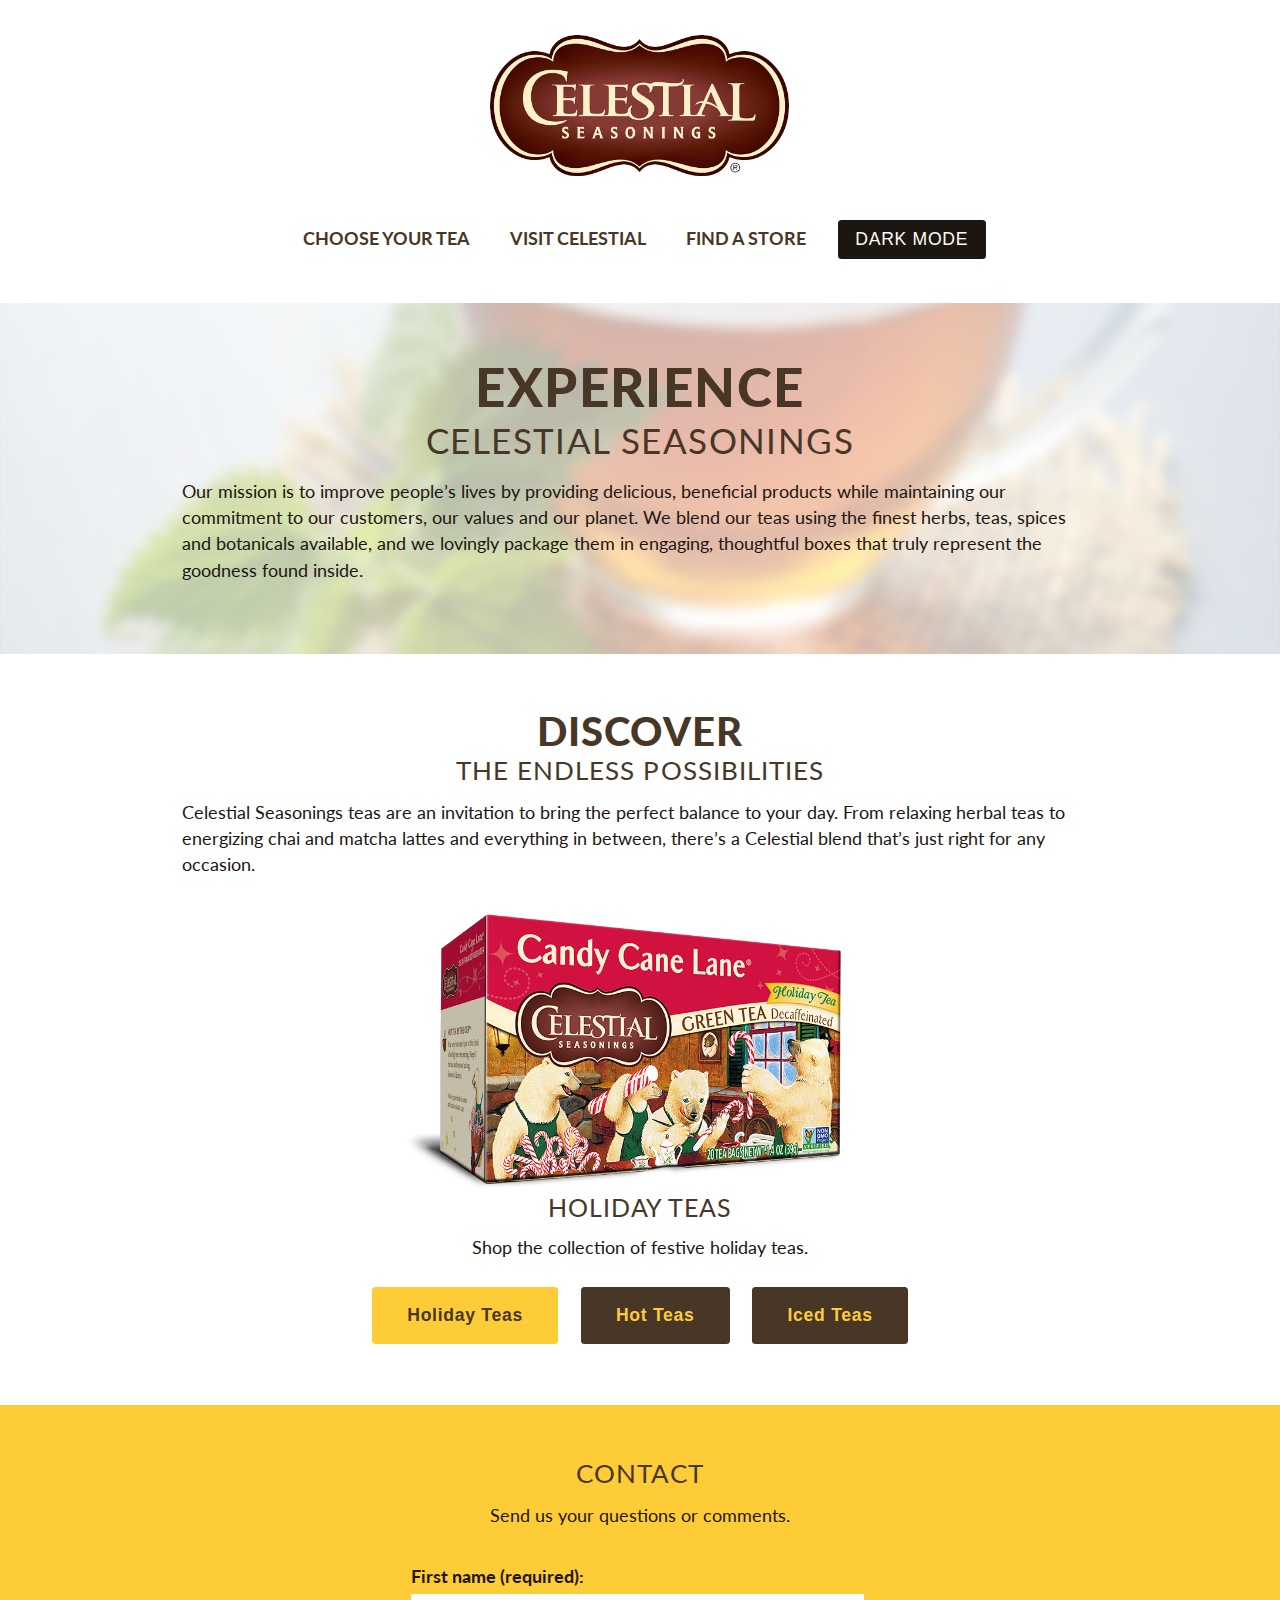
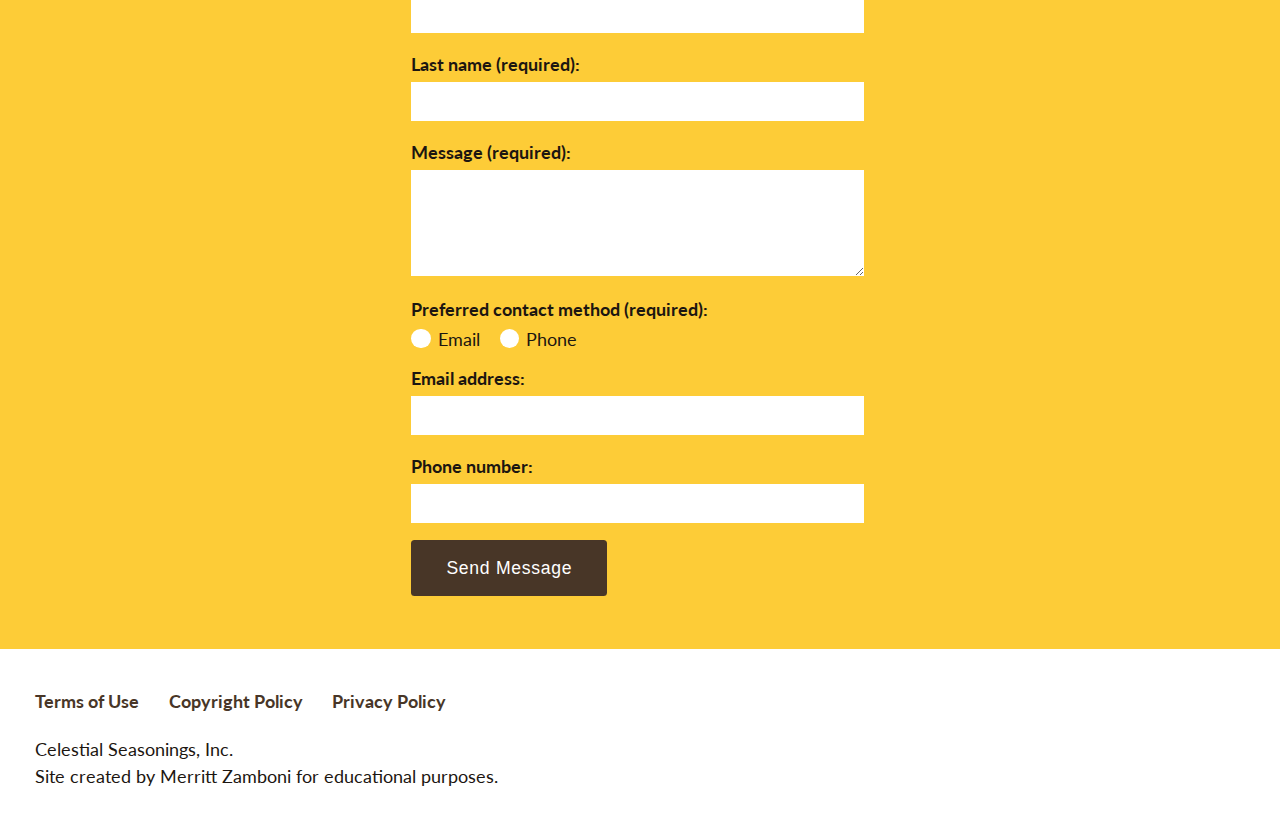
<file: celestial/index.html>
<!doctype html>
<html lang="en">
	<head>
		<!-- Merritt Zamboni -->
		<meta charset="UTF-8">
		<meta name="viewport" content="width=device-width, initial-scale=1">
		<link rel="stylesheet" type="text/css" href="style.css">
		<link href="https://fonts.googleapis.com/css?family=Lato:300,400,700,900&display=swap" rel="stylesheet">
		<link rel="stylesheet" href="https://use.fontawesome.com/releases/v5.4.1/css/all.css" integrity="sha384-5sAR7xN1Nv6T6+dT2mhtzEpVJvfS3NScPQTrOxhwjIuvcA67KV2R5Jz6kr4abQsz" crossorigin="anonymous">
		<title>Celestial Seasonings</title>
	</head>
	<body>
		<header>
			<a title="Celestial Seasonings" href="index.html" class="logo"><span>Celestial Seasonings</span></a>
			<nav>
				<h2 class="hidden">Navigation</h2>
				<ul>
					<li>
						<a href="#">Choose Your Tea</a>
					</li>
					<li>
						<a href="#">Visit Celestial</a>
					</li>
					<li>
						<a href="#">Find a Store</a>
					</li>	
					<li>
						<button id="darkmode-btn">Dark Mode</button>
					</li>
				</ul>
			</nav>
		</header>
		<main>
			<section id="hero">
				<h1><span>Experience</span>Celestial Seasonings</h1>
				<p>Our mission is to improve people’s lives by providing delicious, beneficial products while maintaining our commitment to our customers, our values and our planet. We blend our teas using the finest herbs, teas, spices and botanicals available, and we lovingly package them in engaging, thoughtful boxes that truly represent the goodness found inside.</p>
			</section>
			<section id="products">
				<h2><span>Discover</span>the endless possibilities</h2>
				<p>Celestial Seasonings teas are an invitation to bring the perfect balance to your day. From relaxing herbal teas to energizing chai and matcha lattes and everything in between, there’s a Celestial blend that’s just right for any occasion.</p>
				<div id="holiday">
					<img src="images/holiday.png" alt="Box of Candy Cane Lane green tea">
					<h3>Holiday Teas</h3>
					<p>Shop the collection of festive holiday teas.</p>
				</div>
				<div id="hot">
					<img src="images/hot.png" alt="Box of Morning Thunder black tea">
					<h3>Hot Teas</h3>
					<p>Browse our selection of herbal, green, and black teas.</p>
				</div>
				<div id="iced">
					<img src="images/iced.png" alt="Box of cool brew peach black iced tea">
					<h3>Iced Teas</h3>
					<p>Making a pitcher of refreshing iced tea takes mere moments.</p>
				</div>
				<button id="btn1" class="current-btn">Holiday Teas</button>
				<button id="btn2">Hot Teas</button>
				<button id="btn3">Iced Teas</button>
			</section>
			<section id="contact">
				<h2>Contact</h2>
				<p>Send us your questions or comments.</p>
				<form>
					<div id="error-text"></div> 
					<label for="first-name-field">First name (required):
						<input type="text" name="name" id="first-name-field">
					</label>
					<label for="last-name-field">Last name (required):
						<input type="text" name="name" id="last-name-field">
					</label>
					<label for="message-field">Message (required):
						<textarea id="message-field"></textarea>
					</label>
					<label id="contact-method-label">Preferred contact method (required):</label>
					<label for="email-checkbox" class="radio-label">
						<input type="radio" name="contactMethod" value="Email" id="email-checkbox"> Email&nbsp;&nbsp;&nbsp;
						<span class="radio"></span>
					</label>
					<label for="phone-checkbox" class="radio-label">
						<input type="radio" name="contactMethod" value="Phone" id="phone-checkbox"> Phone
						<span class="radio"></span>
					</label>
					<label for="email-field" id="email-label">Email address:
						<input type="email" name="email" id="email-field">
					</label>
					<label for="phone-field" id="phone-label">Phone number:
						<input type="tel" name="phone" id="phone-field">
					</label>
					<input type="submit" value="Send Message" id="submit-btn">
					<div id="submission-confirmation">
						<h3>Message Sent</h3>
						<p>Thank you for your feedback!<br>We will get back to you within 24 hours.</p>
					</div>
				</form>
			</section>
		</main>
		<footer>
			<div>
				<ul>
					<li><a href="#">Terms of Use</a></li>
					<li><a href="#">Copyright Policy</a></li>
					<li><a href="#">Privacy Policy</a></li>
				</ul>
				<p>Celestial Seasonings, Inc.<br>Site created by Merritt Zamboni for educational purposes.</p>
			</div>
			<aside>
				<h2 class="hidden">Social Media</h2>
				<a title="Facebook" href="https://www.facebook.com/"><i class="fab fa-facebook"></i></a>
				<a title="Twitter" href="https://twitter.com/?lang=en"><i class="fab fa-twitter"></i></a>
				<a title="Instagram" href="https://www.instagram.com/"><i class="fab fa-instagram"></i></a>
				<a title="Pinterest" href="https://www.facebook.com/"><i class="fab fa-pinterest"></i></a>
			</aside>
		</footer>
		<script src="script.js"></script>
	</body>
</html>
</file>
<file: celestial/style.css>
/* Merritt Zamboni */

/* http://meyerweb.com/eric/tools/css/reset/ 
   v2.0 | 20110126
   License: none (public domain)
*/

html, body, div, span, applet, object, iframe,
h1, h2, h3, h4, h5, h6, p, blockquote, pre,
a, abbr, acronym, address, big, cite, code,
del, dfn, em, img, ins, kbd, q, s, samp,
small, strike, sub, sup, tt, var,
b, u, i, center,
dl, dt, dd, ol, ul, li,
fieldset, form, label, legend,
table, caption, tbody, tfoot, thead, tr, th, td,
article, aside, canvas, details, embed, 
figure, figcaption, footer, header, hgroup, 
menu, nav, output, ruby, section, summary,
time, mark, audio, video {
    margin: 0;
    padding: 0;
    border: 0;
    font-size: 100%;
    font: inherit;
    vertical-align: baseline;
}
/* HTML5 display-role reset for older browsers */
article, aside, details, figcaption, figure, 
footer, header, hgroup, menu, nav, section {
    display: block;
}
body {
    line-height: 1;
}
ol, ul {
    list-style: none;
}
blockquote, q {
    quotes: none;
}
blockquote:before, blockquote:after,
q:before, q:after {
    content: '';
    content: none;
}
table {
    border-collapse: collapse;
    border-spacing: 0;
}

/* Global Styles */

html {
    font-family: 'Lato', sans-serif;
    color: #1c1611;
    font-size: 1.1em;
    height: 100%;
}

h1, h2, h3 { 
    text-transform: uppercase;
    text-align: center;
    line-height: 1.2;
    font-weight: 400;
    letter-spacing: .04em;
    margin-bottom: .5em;
    color: #483627;
}

h1 span, h2 span { 
    display: block;
    font-size: 1.5em;
    font-weight: 900;
    line-height: 1.2;
}

h1 {font-size: 1.7em;}
h2 {font-size: 1.5em;}
h3 {font-size: 1.4em;}

a {
    text-decoration: none;
    color: #483627;
    -moz-transition: color .1s ease;
    -o-transition: color .1s ease;
    -webkit-transition: color .1s ease;
}

a:hover, a:focus {text-decoration: underline;}

p {line-height: 1.5;}

section {padding: 3em 1em; }

section p {
    max-width: 52em;
    margin: 0 auto 1em auto;
}

input:focus {outline: none;}

button, input[type="submit"] {
    border: none;
    border-radius: .2em;
    cursor: pointer;
    -moz-transition: background .3s ease;
    -o-transition: background .3s ease;
    -webkit-transition: background .3s ease;
}

/* hidden CSS credit to Chris Coyier: 
https://css-tricks.com/places-its-tempting-to-use-display-none-but-dont/ */
.hidden {
    position: absolute !important;
    top: -9999px !important;
    left: -9999px !important;
}

#hot, #iced {display: none;}

/* Header */

header {padding: 2em 1em;}

header a.logo {
    display: block;
    margin: auto;
    width: 90%;
    max-width: 17em;
    height: 8em;
    background: url(images/logo.png) no-repeat 0 0;
    background-size: contain;
}

header a.logo span {display: none;}

/* Navigation */

nav {
    margin-top: 2em;
    clear: both;
    text-align: center;
}

nav li {display: inline;}

nav li a {
    display: inline-block;
    text-transform: uppercase;
    font-weight: bold;
    color: #483627;
    border-bottom: .2em solid #fff;
    padding-bottom: .5em;
    margin: 0 1em;
}

nav li a:hover, nav li a:focus {
    color: #483627;
    text-decoration: none;
    border-bottom: .2em solid #fdcc37;
}

#darkmode-btn {
    background: #1c1611;
    color: #fffbf2;
    letter-spacing: .04em;
    font-size: 1em;
    text-transform: uppercase;
    margin: .5em;
    padding: .5em 1em;
}

/* Footer */

footer {
    padding: 2em 1em;
    text-align: center;
}

footer ul a {
    margin: 0 .7em;
    font-weight: 700;
}

footer li {
    display: inline-block;
    margin-top: .5em;
}

footer p {
    margin: 1.5em 0;
}

footer aside a {
    font-size: 2em;
    margin: 0 .2em;
}

/* Hero */

#hero {
    background-image: url("images/hero-light.png");
    background-position: center;
    background-repeat: no-repeat;
    background-size: cover;
}

/* Products */

#products {text-align: center;}

#products img {
    width: 100%;
    max-width: 470px;
    margin-top: 1em;
    cursor: pointer;
    -moz-transition: transform .4s ease;
    -o-transition: transform .4s ease;
    -webkit-transition: transform .4s ease;
}

#products img:hover {transform: scale(1.1);}

#products > p {text-align: left;}

#btn1, #btn2, #btn3 {
    background: #483627;
    color: #fdcc37;
    letter-spacing: .04em;
    font-size: 1em;
    font-weight: bold;
    margin: .5em;
    padding: 1em 2em;
}

#btn1:hover, #btn2:hover, #btn3:hover, #btn1:focus, #btn2:focus, #btn3:focus, #btn1.current-btn, #btn2.current-btn, #btn3.current-btn {
    background: #fdcc37;
    color: #483627;
}

/* Contact */

#contact {background: #fdcc37;}

#contact p {text-align: center;}

form {
    width: 95%;
    max-width: 26em;
    margin: 2.2em auto 0 auto;
}

form label {
    font-weight: 700;
    display: block;
    margin: .5em 0 .2em 0;
}

form label.radio-label {
    display: inline;
    font-weight: 400;
}

#contact-method-label {margin-bottom: .7em;}

#email-label {margin-top: 1.2em;}

form input[type="text"], form input[type="email"], form input[type="tel"], form textarea {
    border: none;
    font-family: 'Lato', sans-serif; 
    font-size: 1em;
    width: 95%;
    padding: 0.5em;
    margin: .5em 0 .8em 0;
}

form textarea {height: 5em;}

form input[type="text"]:focus, form input[type="email"]:focus, form input[type="tel"]:focus, form textarea:focus {
    outline: 2px solid #483627;
}

/* custom radio button code from W3Schools */
.radio-label {
    display: block;
    position: relative;
    padding-left: 1.5em;
    cursor: pointer;
    -webkit-user-select: none;
    -moz-user-select: none;
    -ms-user-select: none;
    user-select: none;
}

.radio-label input {
    position: absolute;
    opacity: 0;
    cursor: pointer;
}

.radio {
    position: absolute;
    top: 0;
    left: 0;
    height: 1.1em;
    width: 1.1em;
    background: #fff;
    border-radius: 50%;
}

.radio:after {
    content: "";
    position: absolute;
    display: none;
}

.radio-label input:checked ~ .radio:after {
    display: block;
}

.radio-label .radio:after {
    top: .22em;
    left: .22em;
    width: .7em;
    height: .7em;
    border-radius: 50%;
    background: #483627;
}

#submit-btn {
    display: block;
    background: #483627;
    color: #fff;
    letter-spacing: .04em;
    font-size: 1em;
    font-weight: 400;
    padding: 1em 2em;
}

#submit-btn:hover, #submit-btn:focus {
    background: #1c1611;
}

#error-text {
    display: none;
    background: #ff2e2e;
    color: #fff;
    padding: 1em;
    text-align: center;
    font-size: 1.3em;
    font-weight: 700;
    margin-top: 1em;
}

#submission-confirmation {
    display: none;
    margin-top: 2.2em;
    line-height: 1.5em;
    background: #ffeec4;
    border: 3px solid #483627;
    padding: 1em;
}

/* Dark Mode */

.darkmode {
    background: #1c1611;
    color: #fffbf2;
}

.darkmode h1, .darkmode h2, .darkmode h3 {color: #ffeec4;}

.darkmode nav li a {
    color: #fff;
    border-bottom: .2em solid #1c1611;
    padding-bottom: .5em;
    margin: 0 1em;
}

.darkmode nav li a:hover {
    color: #fff;
    border-bottom: .2em solid #fdcc37;
}

#darkmode-btn.darkmode {
    background: #ffeec4;
    color: #1c1611;
}

footer.darkmode a {color: #ffeec4;}

#hero.darkmode {background-image: url("images/hero-dark.png");}

.darkmode img {filter: brightness(.8) contrast(1.2);}

#contact.darkmode {background: #2e241b;}

form input[type="text"].darkmode, form input[type="email"].darkmode, form input[type="tel"].darkmode, form textarea.darkmode {
    background: #fff;
    color: #1c1611;
}

form input[type="text"].darkmode:focus, form input[type="email"].darkmode:focus, form input[type="tel"].darkmode:focus, form textarea.darkmode:focus {
    outline: 2px solid #fdcc37;
}

#submit-btn.darkmode {
    background: #fdcc37;
    color: #1c1611;
}

#submit-btn.darkmode:hover, #submit-btn.darkmode:focus {
    background: #ffeec4;
}

#submission-confirmation.darkmode {
    background: #1c1611;
    border: 3px solid #483627;
    padding: 1em;
}

@media screen and (min-device-width: 900px) {

    h1 {font-size: 2em;}

    /* Change footer alignment for large screens */
    footer {
        padding: 2em 2em 1em 2em;
        text-align: left;
        clear: both;
        display: flex;
    }

    footer ul {
        margin-left: -.7em;
    }

    footer aside {
        margin-left: auto;
    }
}
</file>
